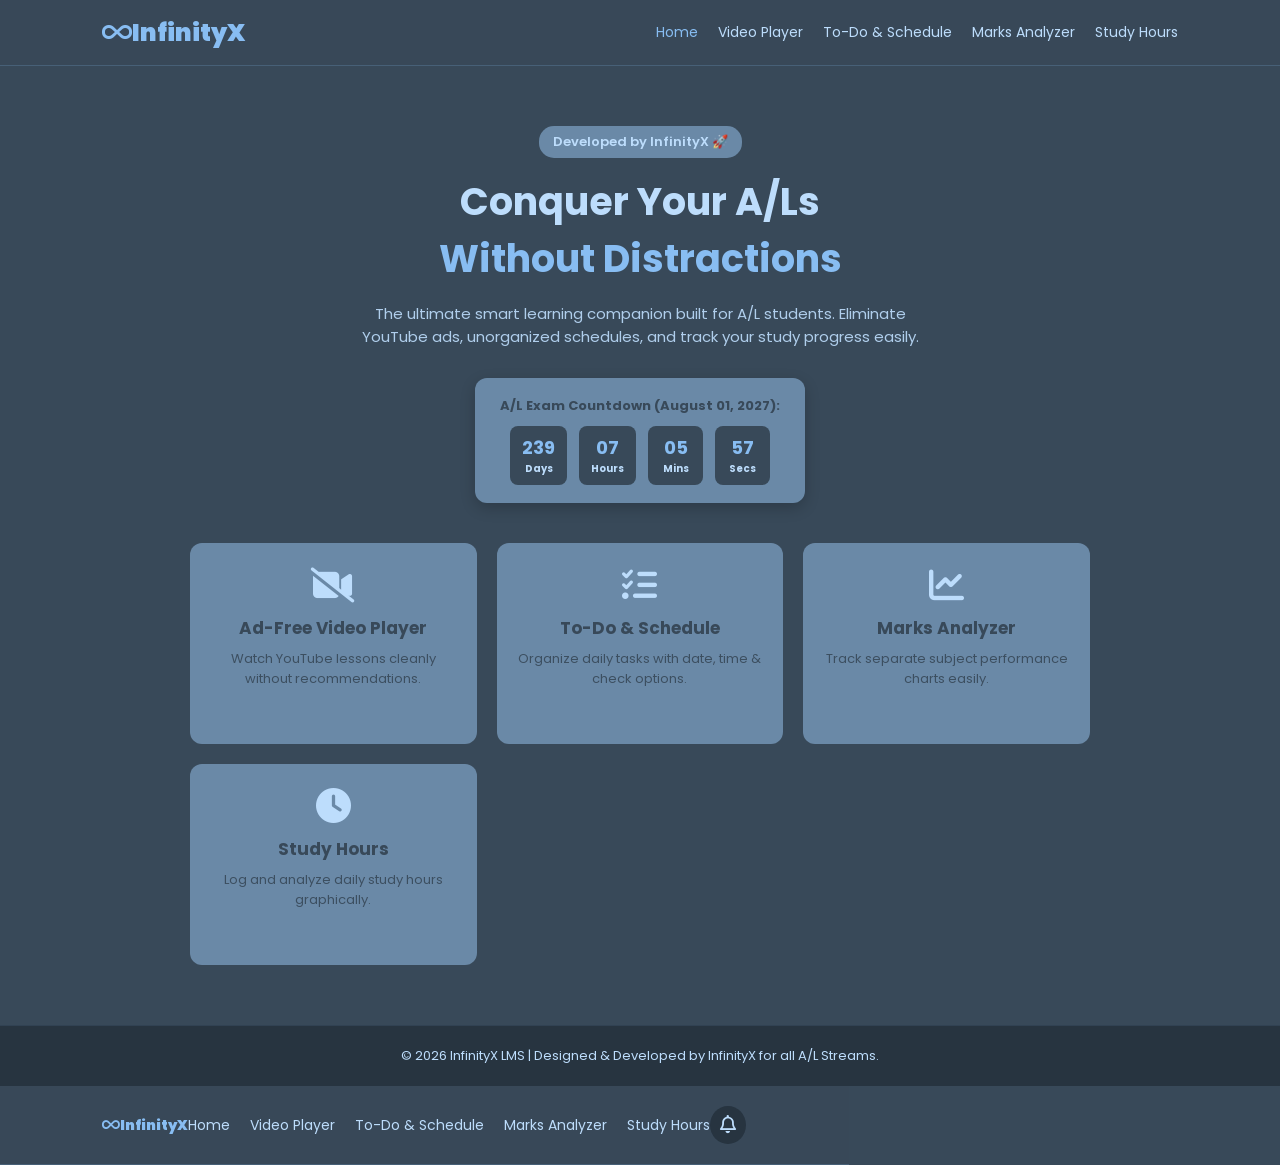
<file: index.html>
<!DOCTYPE html>
<html lang="en">
<head>
    <meta charset="UTF-8">
    <meta name="viewport" content="width=device-width, initial-scale=1.0">
    <title>InfinityX | Smart A/L Student Companion</title>
    <link href="https://fonts.googleapis.com/css2?family=Poppins:wght@300;400;600;700&display=swap" rel="stylesheet">
    <link rel="stylesheet" href="https://cdnjs.cloudflare.com/ajax/libs/font-awesome/6.4.0/css/all.min.css">
    <link rel="stylesheet" href="style.css">
    <link rel="icon" type="image/png" href="gemini-svg.svg">
</head>
<body>

    <header class="navbar">
        <a href="index.html" class="logo">
            <i class="fa-solid fa-infinity"><span>InfinityX</span></i>
        </a>
        <nav class="nav-links">
            <a href="index.html" class="active">Home</a>
            <a href="player.html">Video Player</a>
            <a href="todo.html">To-Do & Schedule</a>
            <a href="analyzer.html">Marks Analyzer</a>
            <a href="hours.html">Study Hours</a>
        </nav>
        <div class="menu-toggle" id="mobile-menu">
            <i class="fa-solid fa-bars"></i>
        </div>
    </header>

    <section class="hero">
        <!-- Notification Banner -->
        <div id="home-notification" style="display: none; background-color: #6A89A7; color: #384959; padding: 10px 20px; border-radius: 8px; font-weight: 600; font-size: 13px; margin-bottom: 20px; box-shadow: 0 4px 10px rgba(0,0,0,0.2); align-items: center; gap: 10px;">
            <i class="fa-solid fa-bell" style="color: #7b2cbf;"></i>
            <span id="notification-text">New task added successfully!</span>
        </div>

        <span class="badge">Developed by InfinityX 🚀</span>
        <h1>Conquer Your A/Ls <br><span>Without Distractions</span></h1>
        <p>The ultimate smart learning companion built for A/L students. Eliminate YouTube ads, unorganized schedules, and track your study progress easily.</p>
        
        <div class="countdown-container">
            <h3>A/L Exam Countdown (August 01, 2027):</h3>
            <div class="countdown-timers" id="countdown">
                <div><span id="days">00</span><small>Days</small></div>
                <div><span id="hours">00</span><small>Hours</small></div>
                <div><span id="mins">00</span><small>Mins</small></div>
                <div><span id="secs">00</span><small>Secs</small></div>
            </div>
        </div>

        <div class="modules-grid">
            <a href="player.html" class="module-card">
                <i class="fa-solid fa-video-slash"></i>
                <h3>Ad-Free Video Player</h3>
                <p>Watch YouTube lessons cleanly without recommendations.</p>
            </a>
            <a href="todo.html" class="module-card">
                <i class="fa-solid fa-list-check"></i>
                <h3>To-Do & Schedule</h3>
                <p>Organize daily tasks with date, time & check options.</p>
            </a>
            <a href="analyzer.html" class="module-card">
                <i class="fa-solid fa-chart-line"></i>
                <h3>Marks Analyzer</h3>
                <p>Track separate subject performance charts easily.</p>
            </a>
            <a href="hours.html" class="module-card">
                <i class="fa-solid fa-clock"></i>
                <h3>Study Hours</h3>
                <p>Log and analyze daily study hours graphically.</p>
            </a>
        </div>
    </section>

    <footer>
        <p>&copy; 2026 InfinityX LMS | Designed & Developed by InfinityX for all A/L Streams.</p>
    </footer>

    <script src="script.js"></script>

    <nav class="nav-links"><header class="navbar">
        <a href="index.html" class="logo">
            <i class="fa-solid fa-infinity"><span>InfinityX</span></i>
        </a>
        <nav class="nav-links">
            <a href="index.html">Home</a>
            <a href="player.html">Video Player</a>
            <a href="todo.html">To-Do & Schedule</a>
            <a href="analyzer.html">Marks Analyzer</a>
            <a href="hours.html">Study Hours</a>
        </nav>
        
        <!-- මෙන්න මේ Notification Icon කොටස එකතු කරන්න -->
        <div class="notification-container">
            <div class="notification-icon" id="notif-icon">
                <i class="fa-regular fa-bell"></i>
                <span class="notification-badge" id="notif-badge" style="display: none;">0</span>
            </div>
            <div class="notification-dropdown" id="notif-dropdown">
                <h4>Notifications</h4>
                <ul class="notification-list" id="notif-list">
                    <li style="text-align: center; color: #888;">No new notifications</li>
                </ul>
            </div>
        </div>

        <div class="menu-toggle" id="mobile-menu">
            <i class="fa-solid fa-bars"></i>
        </div>
    </header></nav>
</body>
</html>
</file>
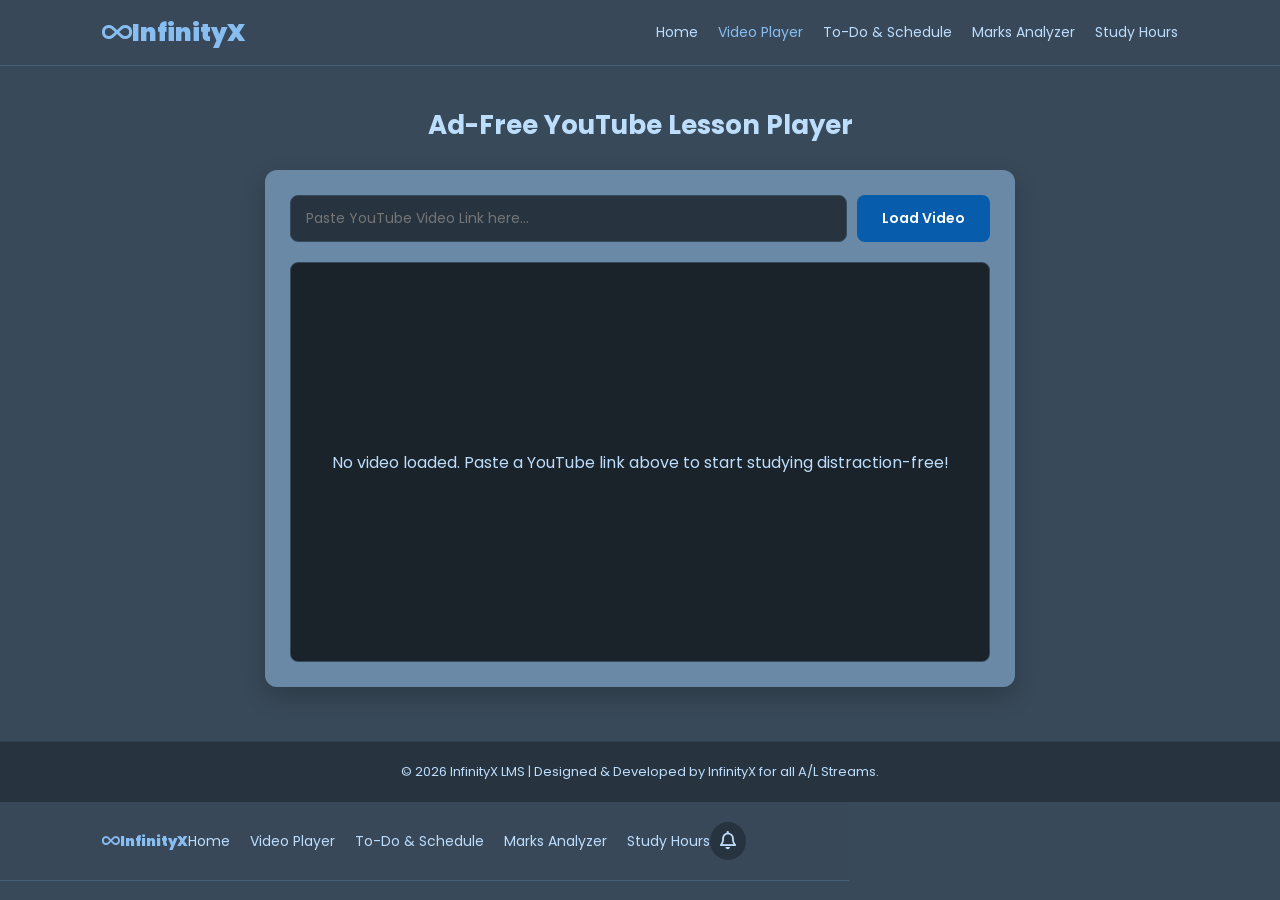
<file: player.html>
<!DOCTYPE html>
<html lang="en">
<head>
    <meta charset="UTF-8">
    <meta name="viewport" content="width=device-width, initial-scale=1.0">
    <title>InfinityX | Ad-Free Player</title>
    <link href="https://fonts.googleapis.com/css2?family=Poppins:wght@300;400;600;700&display=swap" rel="stylesheet">
    <link rel="stylesheet" href="https://cdnjs.cloudflare.com/ajax/libs/font-awesome/6.4.0/css/all.min.css">
    <link rel="stylesheet" href="style.css">
</head>
<body>

    <header class="navbar">
        <a href="index.html" class="logo">
            <i class="fa-solid fa-infinity"><span>InfinityX</span></i>
        </a>
        <nav class="nav-links">
            <a href="index.html">Home</a>
            <a href="player.html" class="active">Video Player</a>
            <a href="todo.html">To-Do & Schedule</a>
            <a href="analyzer.html">Marks Analyzer</a>
            <a href="hours.html">Study Hours</a>
        </nav>
        <div class="menu-toggle" id="mobile-menu">
            <i class="fa-solid fa-bars"></i>
        </div>
    </header>

    <section class="page-section">
        <h2 class="section-title">Ad-Free YouTube Lesson Player</h2>
        <div class="tool-card">
            <div class="input-group">
                <input type="text" id="yt-link-input" placeholder="Paste YouTube Video Link here...">
                <button id="load-video-btn" class="action-btn">Load Video</button>
            </div>
            <div class="video-container" id="player-frame-container" style="margin-top: 20px;">
                <p style="text-align: center; color: #BDDDFC; padding: 40px;">No video loaded. Paste a YouTube link above to start studying distraction-free!</p>
            </div>
        </div>
    </section>

    <footer>
        <p>&copy; 2026 InfinityX LMS | Designed & Developed by InfinityX for all A/L Streams.</p>
    </footer>

    <script src="script.js"></script>
    <nav class="nav-links"><header class="navbar">
        <a href="index.html" class="logo">
            <i class="fa-solid fa-infinity"><span>InfinityX</span></i>
        </a>
        <nav class="nav-links">
            <a href="index.html">Home</a>
            <a href="player.html">Video Player</a>
            <a href="todo.html">To-Do & Schedule</a>
            <a href="analyzer.html">Marks Analyzer</a>
            <a href="hours.html">Study Hours</a>
        </nav>
        
        <!-- මෙන්න මේ Notification Icon කොටස එකතු කරන්න -->
        <div class="notification-container">
            <div class="notification-icon" id="notif-icon">
                <i class="fa-regular fa-bell"></i>
                <span class="notification-badge" id="notif-badge" style="display: none;">0</span>
            </div>
            <div class="notification-dropdown" id="notif-dropdown">
                <h4>Notifications</h4>
                <ul class="notification-list" id="notif-list">
                    <li style="text-align: center; color: #888;">No new notifications</li>
                </ul>
            </div>
        </div>

        <div class="menu-toggle" id="mobile-menu">
            <i class="fa-solid fa-bars"></i>
        </div>
    </header></nav>
</body>
</html>
</file>
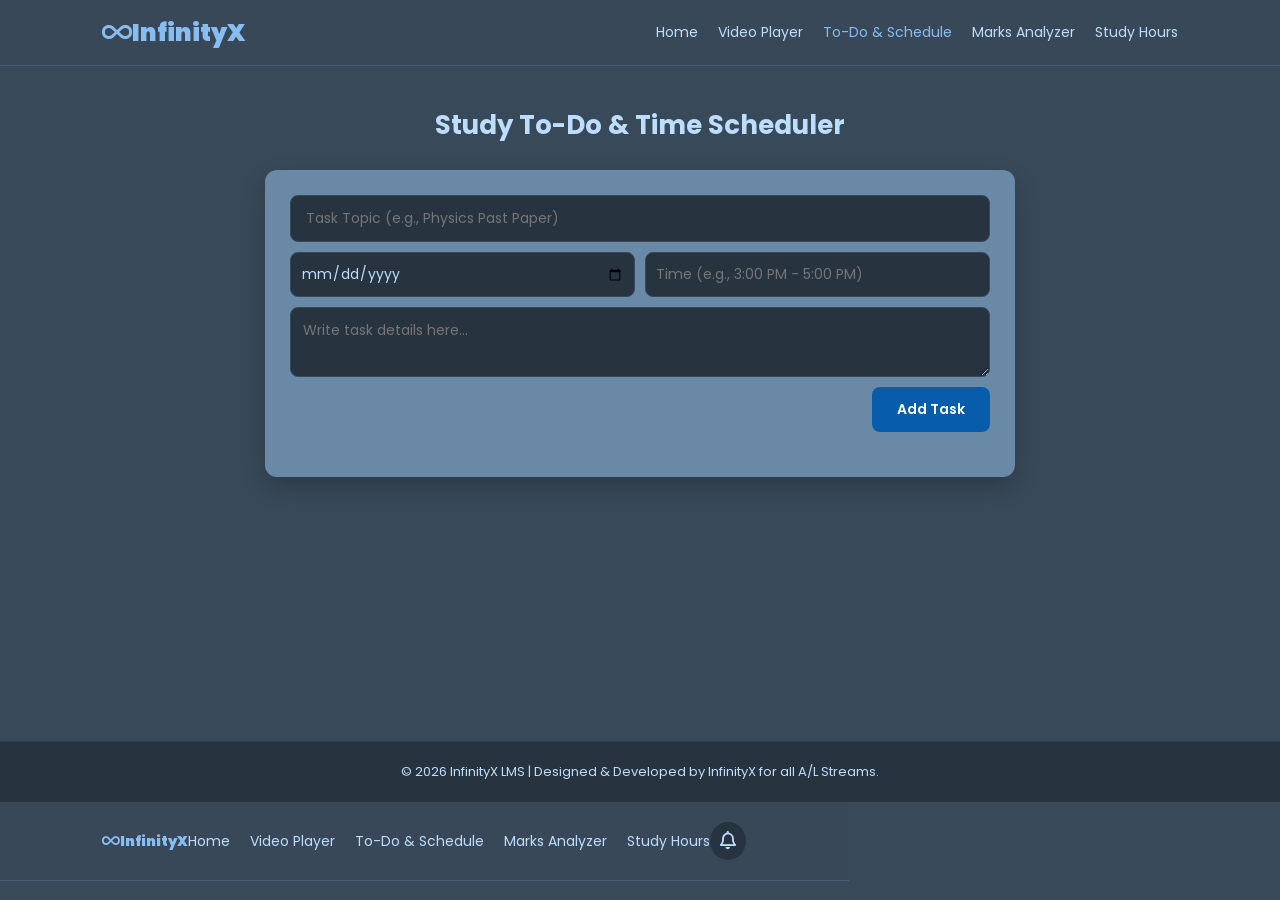
<file: todo.html>
<!DOCTYPE html>
<html lang="en">
<head>
    <meta charset="UTF-8">
    <meta name="viewport" content="width=device-width, initial-scale=1.0">
    <title>InfinityX | To-Do & Scheduler</title>
    <link href="https://fonts.googleapis.com/css2?family=Poppins:wght@300;400;600;700&display=swap" rel="stylesheet">
    <link rel="stylesheet" href="https://cdnjs.cloudflare.com/ajax/libs/font-awesome/6.4.0/css/all.min.css">
    <link rel="stylesheet" href="style.css">
</head>
<body>

    <header class="navbar">
        <a href="index.html" class="logo">
            <i class="fa-solid fa-infinity"><span>InfinityX</span></i>
        </a>
        <nav class="nav-links">
            <a href="index.html">Home</a>
            <a href="player.html">Video Player</a>
            <a href="todo.html" class="active">To-Do & Schedule</a>
            <a href="analyzer.html">Marks Analyzer</a>
            <a href="hours.html">Study Hours</a>
        </nav>
        <div class="menu-toggle" id="mobile-menu">
            <i class="fa-solid fa-bars"></i>
        </div>
    </header>

    <section class="page-section">
        <h2 class="section-title">Study To-Do & Time Scheduler</h2>
        <div class="tool-card">
            <div class="input-group" style="flex-direction: column; gap: 10px;">
                <input type="text" id="todo-topic" placeholder="Task Topic (e.g., Physics Past Paper)">
                <div style="display: flex; gap: 10px; width: 100%;">
                    <input type="date" id="todo-date" style="flex: 1; padding: 10px; border-radius: 8px; background: #273440; color: #BDDDFC; border: 1px solid #384959;">
                    <input type="text" id="todo-time" placeholder="Time (e.g., 3:00 PM - 5:00 PM)" style="flex: 1; padding: 10px; border-radius: 8px; background: #273440; color: #BDDDFC; border: 1px solid #384959;">
                </div>
                <textarea id="todo-details" placeholder="Write task details here..." style="width: 100%; padding: 12px; border-radius: 8px; border: 1px solid #384959; outline: none; background-color: #273440; color: #BDDDFC; font-size: 14px; min-height: 70px;"></textarea>
                <button id="add-todo-btn" class="action-btn" style="align-self: flex-end;">Add Task</button>
            </div>
            <ul id="todo-list" class="task-list" style="margin-top: 20px;">
                <!-- Tasks will appear here -->
            </ul>
        </div>
    </section>

    <footer>
        <p>&copy; 2026 InfinityX LMS | Designed & Developed by InfinityX for all A/L Streams.</p>
    </footer>

    <script src="script.js"></script>
    <nav class="nav-links"><header class="navbar">
        <a href="index.html" class="logo">
            <i class="fa-solid fa-infinity"><span>InfinityX</span></i>
        </a>
        <nav class="nav-links">
            <a href="index.html">Home</a>
            <a href="player.html">Video Player</a>
            <a href="todo.html">To-Do & Schedule</a>
            <a href="analyzer.html">Marks Analyzer</a>
            <a href="hours.html">Study Hours</a>
        </nav>
        
        <!-- මෙන්න මේ Notification Icon කොටස එකතු කරන්න -->
        <div class="notification-container">
            <div class="notification-icon" id="notif-icon">
                <i class="fa-regular fa-bell"></i>
                <span class="notification-badge" id="notif-badge" style="display: none;">0</span>
            </div>
            <div class="notification-dropdown" id="notif-dropdown">
                <h4>Notifications</h4>
                <ul class="notification-list" id="notif-list">
                    <li style="text-align: center; color: #888;">No new notifications</li>
                </ul>
            </div>
        </div>

        <div class="menu-toggle" id="mobile-menu">
            <i class="fa-solid fa-bars"></i>
        </div>
    </header></nav>
</body>
</html>
</file>
<file: style.css>
/* Global Reset & Colors */
* {
    margin: 0;
    padding: 0;
    box-sizing: border-box;
    font-family: 'Poppins', sans-serif;
}

body {
    background-color: #384959; /* Dark Slate Blue */
    color: #BDDDFC; /* Soft Light Blue */
    overflow-x: hidden;
}

/* Navbar */
.navbar {
    display: flex;
    justify-content: space-between;
    align-items: center;
    padding: 20px 8%;
    background-color: rgba(56, 73, 89, 0.95);
    position: sticky;
    top: 0;
    z-index: 1000;
    backdrop-filter: blur(10px);
    border-bottom: 1px solid rgba(136, 189, 242, 0.2);
}

.logo {
    font-size: 24px;
    font-weight: 700;
    color: #BDDDFC;
    display: flex;
    align-items: center;
    gap: 10px;
    text-decoration: none;
}

.logo i {
    color: #88BDF2;
}

.nav-links {
    display: flex;
    gap: 20px;
}

.nav-links a {
    text-decoration: none;
    color: #BDDDFC;
    font-size: 14px;
    font-weight: 400;
    transition: color 0.3s ease;
}

.nav-links a:hover, .nav-links a.active {
    color: #88BDF2;
}

.menu-toggle {
    display: none;
    font-size: 24px;
    color: #BDDDFC;
    cursor: pointer;
}

/* Common Page Section Layout */
.page-section {
    padding: 40px 8%;
    min-height: 75vh;
}

.section-title {
    font-size: 26px;
    color: #BDDDFC;
    margin-bottom: 25px;
    font-weight: 700;
    text-align: center;
}

/* Hero Section (Home) */
.hero {
    display: flex;
    flex-direction: column;
    align-items: center;
    text-align: center;
    padding: 60px 8%;
    min-height: 75vh;
}

.badge {
    background-color: #6A89A7;
    color: #BDDDFC;
    padding: 6px 14px;
    border-radius: 15px;
    font-size: 13px;
    font-weight: 600;
    margin-bottom: 15px;
}

.hero h1 {
    font-size: 38px;
    font-weight: 700;
    color: #BDDDFC;
    margin-bottom: 15px;
}

.hero h1 span {
    color: #88BDF2;
}

.hero p {
    font-size: 15px;
    color: #BDDDFC;
    opacity: 0.9;
    max-width: 600px;
    margin-bottom: 30px;
}

/* Countdown Styles */
.countdown-container {
    background-color: #6A89A7;
    padding: 18px 25px;
    border-radius: 12px;
    box-shadow: 0 5px 15px rgba(0,0,0,0.2);
    margin-bottom: 40px;
}

.countdown-container h3 {
    font-size: 13px;
    color: #384959;
    margin-bottom: 10px;
    font-weight: 700;
}

.countdown-timers {
    display: flex;
    gap: 12px;
    justify-content: center;
}

.countdown-timers div {
    background-color: #384959;
    color: #88BDF2;
    padding: 8px 12px;
    border-radius: 8px;
    text-align: center;
    font-weight: 700;
    font-size: 18px;
    min-width: 55px;
}

.countdown-timers small {
    display: block;
    font-size: 10px;
    color: #BDDDFC;
}

/* Modules Grid (Home navigation cards) */
.modules-grid {
    display: grid;
    grid-template-columns: repeat(auto-fit, minmax(240px, 1fr));
    gap: 20px;
    width: 100%;
    max-width: 900px;
}

.module-card {
    background-color: #6A89A7;
    padding: 25px 20px;
    border-radius: 12px;
    text-decoration: none;
    transition: transform 0.3s ease, background 0.3s ease;
}

.module-card:hover {
    transform: translateY(-5px);
    background-color: #88BDF2;
}

.module-card:hover h3, .module-card:hover p, .module-card:hover i {
    color: #384959;
}

.module-card i {
    font-size: 35px;
    color: #BDDDFC;
    margin-bottom: 12px;
}

.module-card h3 {
    font-size: 17px;
    color: #384959;
    font-weight: 700;
    margin-bottom: 8px;
}

.module-card p {
    font-size: 13px;
    color: #384959;
}

/* Tool Pages Common UI */
.tool-card {
    background-color: #6A89A7;
    padding: 25px;
    border-radius: 12px;
    max-width: 750px;
    margin: 0 auto;
    box-shadow: 0 10px 25px rgba(0,0,0,0.2);
}

.input-group {
    display: flex;
    gap: 10px;
    margin-bottom: 20px;
}

.input-group input, .input-group select {
    flex: 1;
    padding: 12px 15px;
    border-radius: 8px;
    border: 1px solid #384959;
    outline: none;
    background-color: #273440;
    color: #BDDDFC;
    font-size: 14px;
}

.action-btn {
    background-color: #075cab;
    color: #ffffff;
    border: none;
    padding: 12px 25px;
    border-radius: 8px;
    font-size: 14px;
    font-weight: 600;
    cursor: pointer;
    transition: background 0.3s;
}

.action-btn:hover {
    background-color: #384959;
}

/* Video Container */
.video-container {
    width: 100%;
    height: 400px;
    background-color: #1a222a;
    border-radius: 8px;
    display: flex;
    justify-content: center;
    align-items: center;
    overflow: hidden;
    border: 1px solid #384959;
}

.placeholder-text {
    color: #88BDF2;
    font-size: 13px;
}

.video-container iframe {
    width: 100%;
    height: 100%;
    border: none;
}

/* To-Do List & Tables */
.task-list, .data-list {
    list-style: none;
    max-height: 250px;
    overflow-y: auto;
}

.task-list li, .data-list li {
    background-color: #384959;
    color: #BDDDFC;
    padding: 10px 15px;
    border-radius: 6px;
    margin-bottom: 8px;
    display: flex;
    justify-content: space-between;
    align-items: center;
    font-size: 13px;
}

.task-list li i, .data-list li i {
    color: #ff6b6b;
    cursor: pointer;
}

/* Footer */
footer {
    text-align: center;
    padding: 20px;
    background-color: #273440;
    color: #BDDDFC;
    font-size: 13px;
    border-top: 1px solid rgba(136, 189, 242, 0.1);
}

/* Responsive */
@media (max-width: 768px) {
    .nav-links {
        display: none;
    }
    .menu-toggle {
        display: block;
    }
}
/* Notification Dropdown Styles */
.notification-container {
    position: relative;
    display: inline-block;
}

.notification-icon {
    font-size: 18px;
    color: #BDDDFC;
    cursor: pointer;
    background: #273440;
    padding: 10px;
    border-radius: 50%;
    transition: 0.3s;
    display: flex;
    align-items: center;
    justify-content: center;
}

.notification-icon:hover {
    background: #6A89A7;
    color: #384959;
}

.notification-badge {
    position: absolute;
    top: -2px;
    right: -2px;
    background-color: #ff6b6b;
    color: white;
    font-size: 10px;
    padding: 2px 5px;
    border-radius: 50%;
    font-weight: bold;
}

.notification-dropdown {
    display: none;
    position: absolute;
    right: 0;
    top: 45px;
    background: #273440;
    border: 1px solid #384959;
    width: 280px;
    border-radius: 8px;
    box-shadow: 0 5px 15px rgba(0,0,0,0.3);
    z-index: 1000;
    padding: 10px;
}

.notification-dropdown.show {
    display: block;
}

.notification-dropdown h4 {
    font-size: 13px;
    color: #88BDF2;
    border-bottom: 1px solid #384959;
    padding-bottom: 6px;
    margin-bottom: 8px;
}

.notification-list {
    list-style: none;
    max-height: 200px;
    overflow-y: auto;
    padding: 0;
    margin: 0;
}

.notification-list li {
    font-size: 11px;
    color: #BDDDFC;
    padding: 8px;
    border-bottom: 1px solid rgba(56, 73, 89, 0.5);
}
/* Responsive Navbar Styles for Mobile */
@media screen and (max-width: 768px) {
    .navbar {
        display: flex;
        justify-content: space-between;
        align-items: center;
        padding: 10px 15px;
        flex-wrap: wrap;
    }

    .nav-links {
        display: none; /* Mobile වලදී ලින්ක්ස් ටික Hide කරලා Menu button එකෙන් පෙන්වනවා නම් */
        width: 100%;
        flex-direction: column;
        background: #273440;
        position: absolute;
        top: 60px;
        left: 0;
        padding: 10px 0;
        text-align: center;
    }

    .nav-links.active {
        display: flex;
    }

    /* Mobile වල Notification container එක සහ Menu toggle එක එකම පේළියක හරියට align වීමට */
    .notification-container {
        margin-left: auto;
        margin-right: 15px;
    }

    .notification-dropdown {
        width: 250px;
        right: -50px; /* ෆෝන් එකේ screen එකෙන් එළියට නොපෙනී යාමට සකස් කිරීම */
    }
}
</file>
